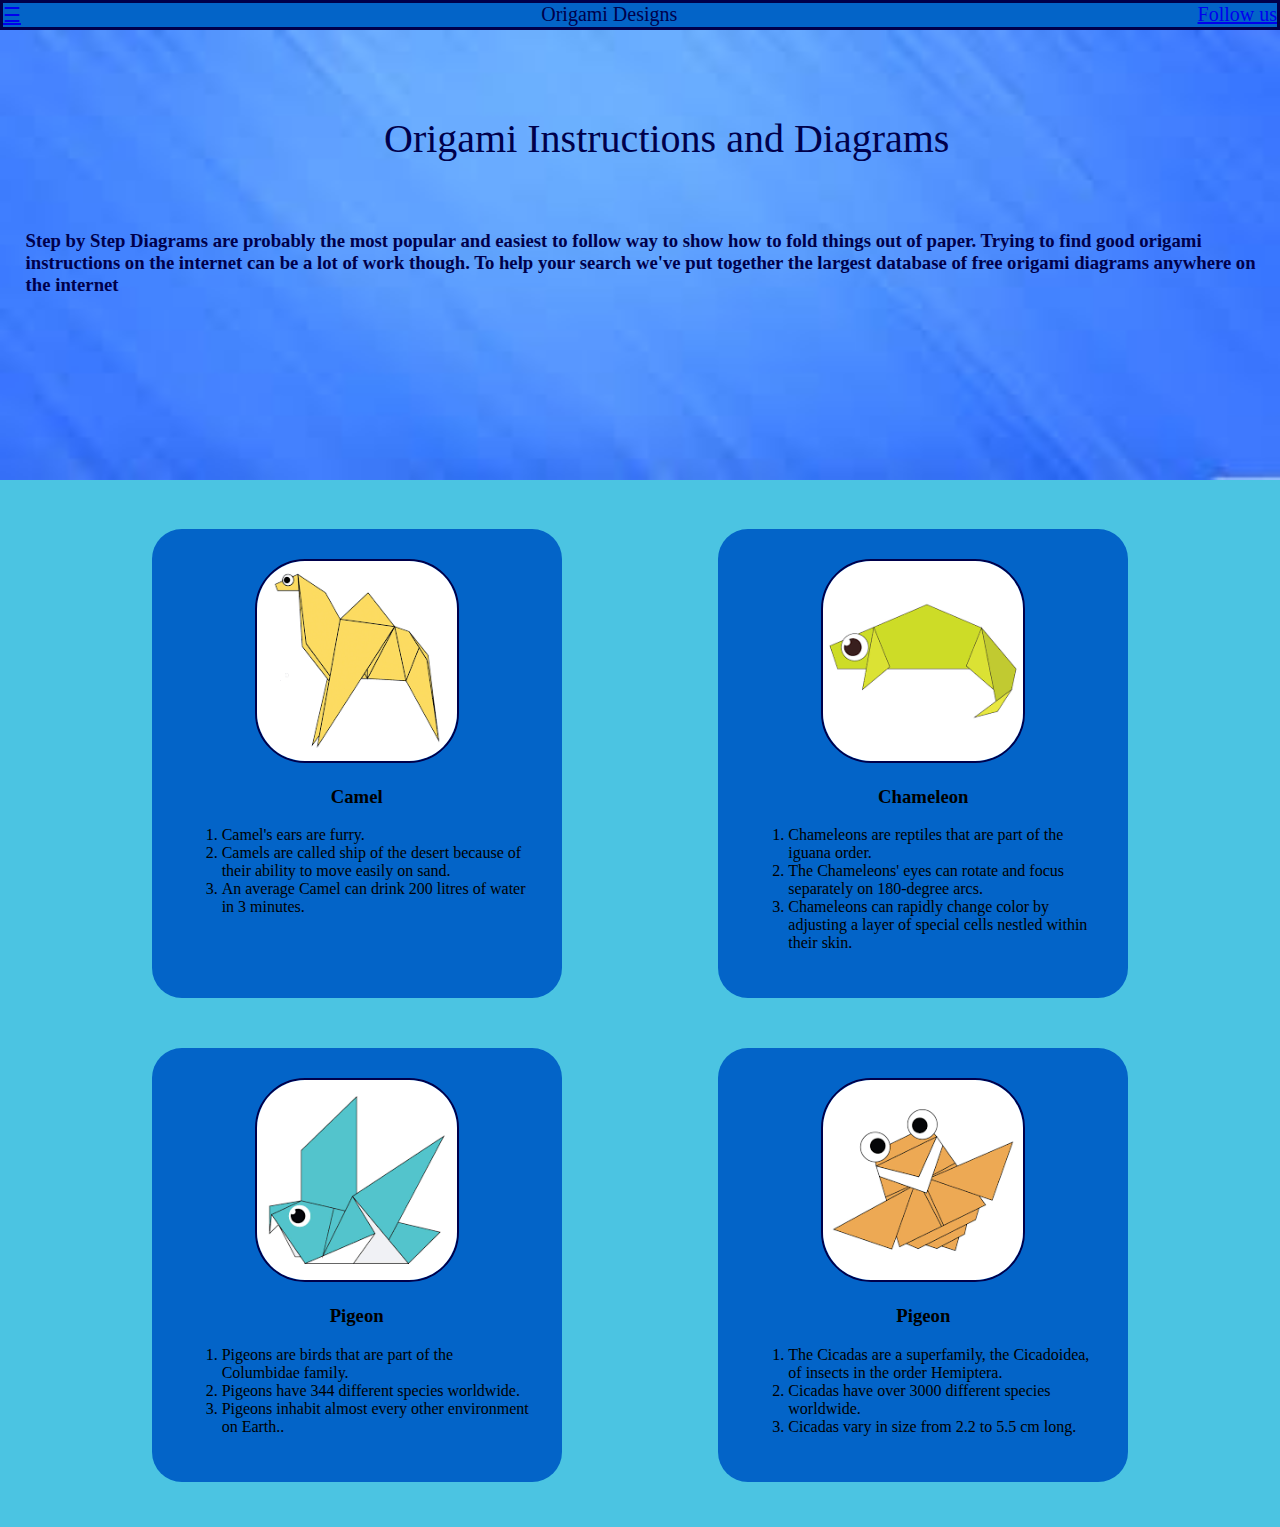
<file: index.html>
<!DOCTYPE html>

<html lan = "en">
    <head>
        <title>
            Origami Designs 
        </title>
        
        <link
        rel = "stylesheet"
        type = "text/css"
        href = "style.css" />

    </head>
    
    <body>
    <div class = "header">
        <div class = "menu">
                <div><a href = "#">☰</a></div>
                <div>Origami Designs</div>
                <div><a href ="followus.html">Follow us</a></div>
        </div>
    </div>

    <div class = "bodyimg">
        <img src="images.jpg" height="450px" width="100%">
            <p>
                
                Origami Instructions and Diagrams
                
            </p>
        
        <h3>
        Step by Step Diagrams are probably the most popular and easiest to follow way to show how to fold things out of paper.
        Trying to find good origami instructions on the internet can be a lot of work though. To help your search we've put
        together the largest database of free origami diagrams anywhere on the internet
        
        </h3>
    </div>
    
    <div class = "grid">
        <div class = "origami">

            <center>
            <a href = http://origami.me/chameleon target="_blank">
                <img src = "design1.png" width = "200" height="200"/></a>
                <h3> Camel</h3>
            </center>
            <ol>   
                <li> Camel's ears are furry. </li>
                <li> Camels are called ship of the desert because of their ability to move easily on sand. </li>
                <li> An average Camel can drink 200 litres of water in 3 minutes. </li>
            </ol>     
        </div>
    
        <div class = "origami">
            <center>
                <a href = http://origami.me/camel target="_blank">
                <img src = "design2.png" width = "200" height="200"/></a>
                <h3>Chameleon</h3>
            </center>
            <ol>
                <li> Chameleons are reptiles that are part of the iguana order. </li>
                <li> The Chameleons' eyes can rotate and focus separately on 180-degree arcs. </li>
                <li> Chameleons can rapidly change color by adjusting a layer of special cells nestled within their skin. </li>
            </ol>  
        </div>

        <div class = "origami">
            <center>
                <a href = http://origami.me/pigeon target="_blank">
                <img src = "design3.png" width = "200" height="200"/></a>
                <h3>Pigeon</h3>
            </center>
            <ol>
                <li> Pigeons are birds that are part of the Columbidae family. </li>
                <li> Pigeons have 344 different species worldwide. </li>
                <li> Pigeons inhabit almost every other environment on Earth.. </li>
            </ol>  
        </div>

        <div class = "origami">
            <center>
                <a href = http://origami.me/flying-cicada target="_blank">
                <img src = "design4.png" width = "200" height="200"/></a>
                <h3>Pigeon</h3>
            </center>
            <ol>
                <li> The Cicadas are a superfamily, the Cicadoidea, of insects in the order Hemiptera. </li>
                <li> Cicadas have over 3000 different species worldwide. </li>
                <li> Cicadas vary in size from 2.2 to 5.5 cm long. </li>
            </ol>  
        </div>

    </div>

    </body>
</html>
</file>
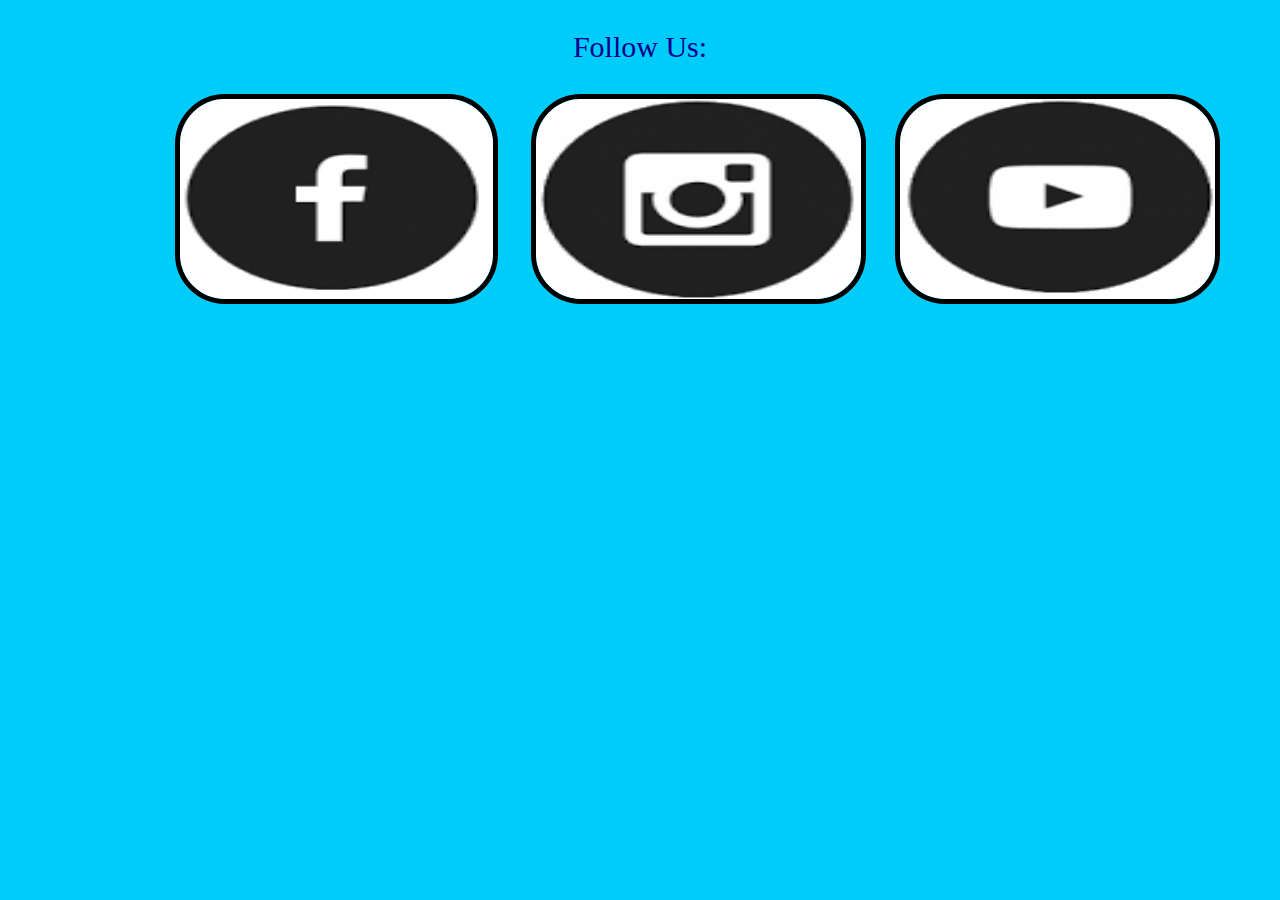
<file: followus.html>
<!DOCTYPE html>
    <html>
        <html lan = "en">
            <head>
                    <title>
                        About Us 
                    </title>
                    
                    <link
                    rel = "stylesheet"
                    type = "text/css"
                    href = "followus.css" />
            </head>

            <body>

                <div class = "title">
                    <p>
                        Follow Us:
                    </p>

                </div>

                <div class = "images">
                    
                        <a href = http://facebook.com target="_blank">
                        <img src="fb.png" height="200px" width="150%"></a> 

                    
                        <a href = http://instagram.com target="_blank">
                        <img src="insta.png" height="200px" width="150%"></a>   

                        <a href = http://youtube.com target="_blank">
                        <img src="youtube.png" height="200px" width="150%"></a>   
                
                </div>
            
            </body>

    </html>
</file>
<file: style.css>
h1{
    color: lawngreen;
}


.menu{
    
    background-color: #0364C8;
    display:flex;
    justify-content: space-between;
    font-size: 20px;
    font-style:sans-serif;
    font-weight: 400;
    color:#00004B;
    border:solid;
    border-color: #00004B;
    
}

.bodyimg{
    position:relative;
    color:#00004B;
    
}

.bodyimg p{
    font-size:40px;
    color:#00004B;
    position:absolute;
    top:10%;
    left:30%;
    
}

.bodyimg h3{
    position:absolute;
    color:#00004B;
    top:40%;
    left:2%
}

.grid{
    display: flex;
    flex-wrap: wrap;
    justify-content: space-evenly;
    margin:20px;
}

.grid img{
    border:2px solid #00004B;
    border-radius: 50px;
}

.origami{
    border-radius: 30px;
    background-color: #0364C8;
    padding: 30px;
    margin: 25px;
    width: 350px;
    
}

body{
    margin: 0px;
    background-color:#4bc4e2 ;
}
</file>
<file: followus.css>
body{
    background-color: #00CCFA;
}

.title{
    font-size: 30px;
    color:#00008C;
    text-align: center;
}

.images{
    display: flex;
    flex-wrap: wrap;
    justify-content: space-evenly;
    margin:20px;
    
}

body img{
    border:5px solid #000000;
    border-radius: 50px;
}
</file>
